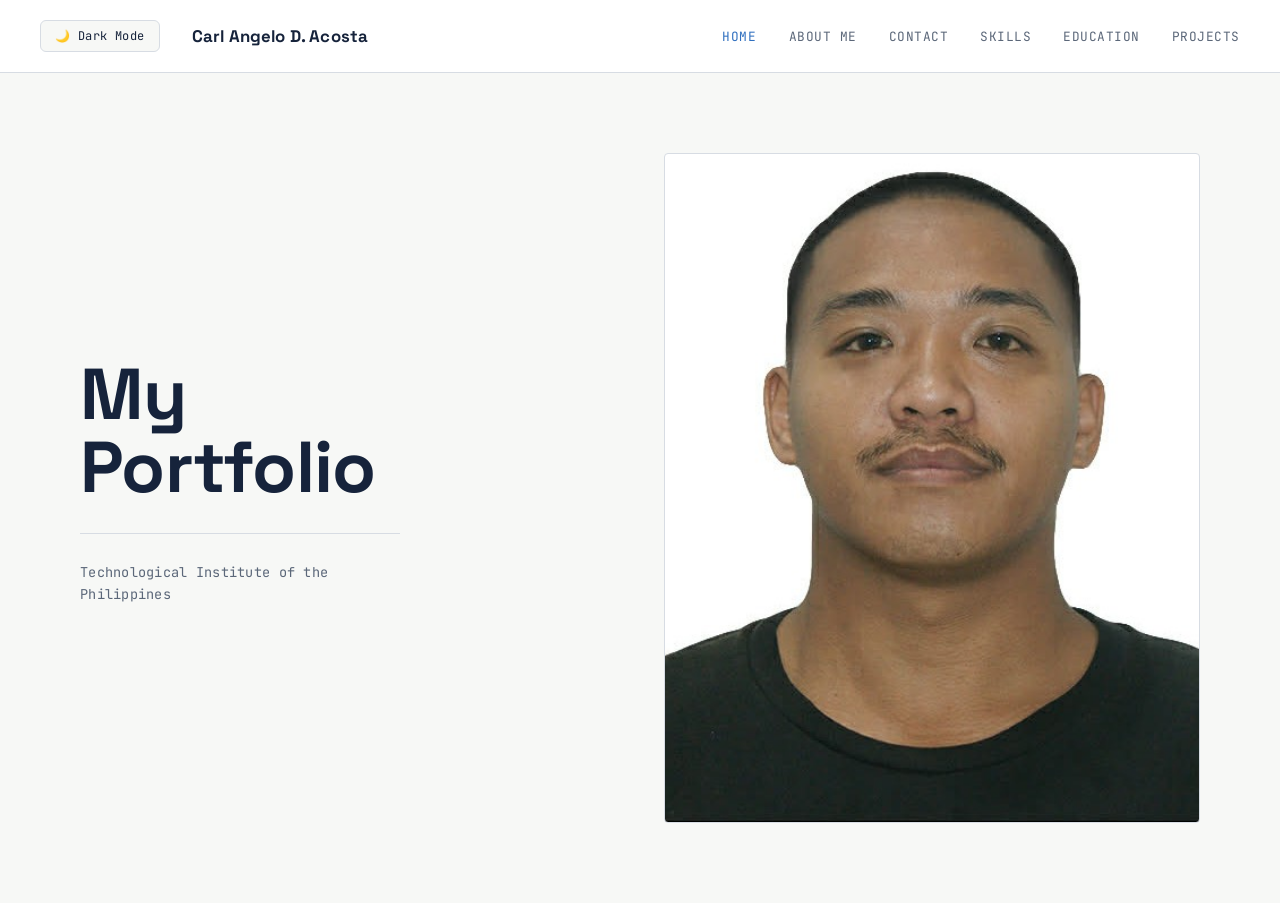
<file: index.html>
<!DOCTYPE html>
<html lang="en">

<head>
  <meta charset="UTF-8">
  <meta name="viewport" content="width=device-width, initial-scale=1.0">
  <title>My Portfolio</title>
  <link rel="stylesheet" href="style.css">
  <script src="theme.js" defer></script>
</head>

<body>
  <link rel="stylesheet" href="style.css">
  <script src="theme.js" defer></script>
  <div class="page">
    <nav>
      <button id="theme-toggle">🌙 Dark Mode</button>
      <div class="logo">Carl Angelo D. Acosta</div>
      <ul class="nav-links">
        <li><a href="index.html" class="active">Home</a></li>
        <li><a href="aboutme.html">About Me</a></li>
        <li><a href="contact.html">Contact</a></li>
        <li><a href="skills.html">Skills</a></li>
        <li><a href="education.html">Education</a></li>
        <li><a href="projects.html">Projects</a></li>
      </ul>
      <div class="menu-icon"><span></span><span></span></div>
    </nav>

    <section class="hero">
      <div class="hero-image"></div>

      <div class="hero-content">
        <h1>My<br>Portfolio</h1>
        <div class="top-line-wrap">
          <div class="rule"></div>
        </div>
        <p>
          Technological Institute of the Philippines
        </p>
      </div>
    </section>
  </div>

</body>

</html>
</file>
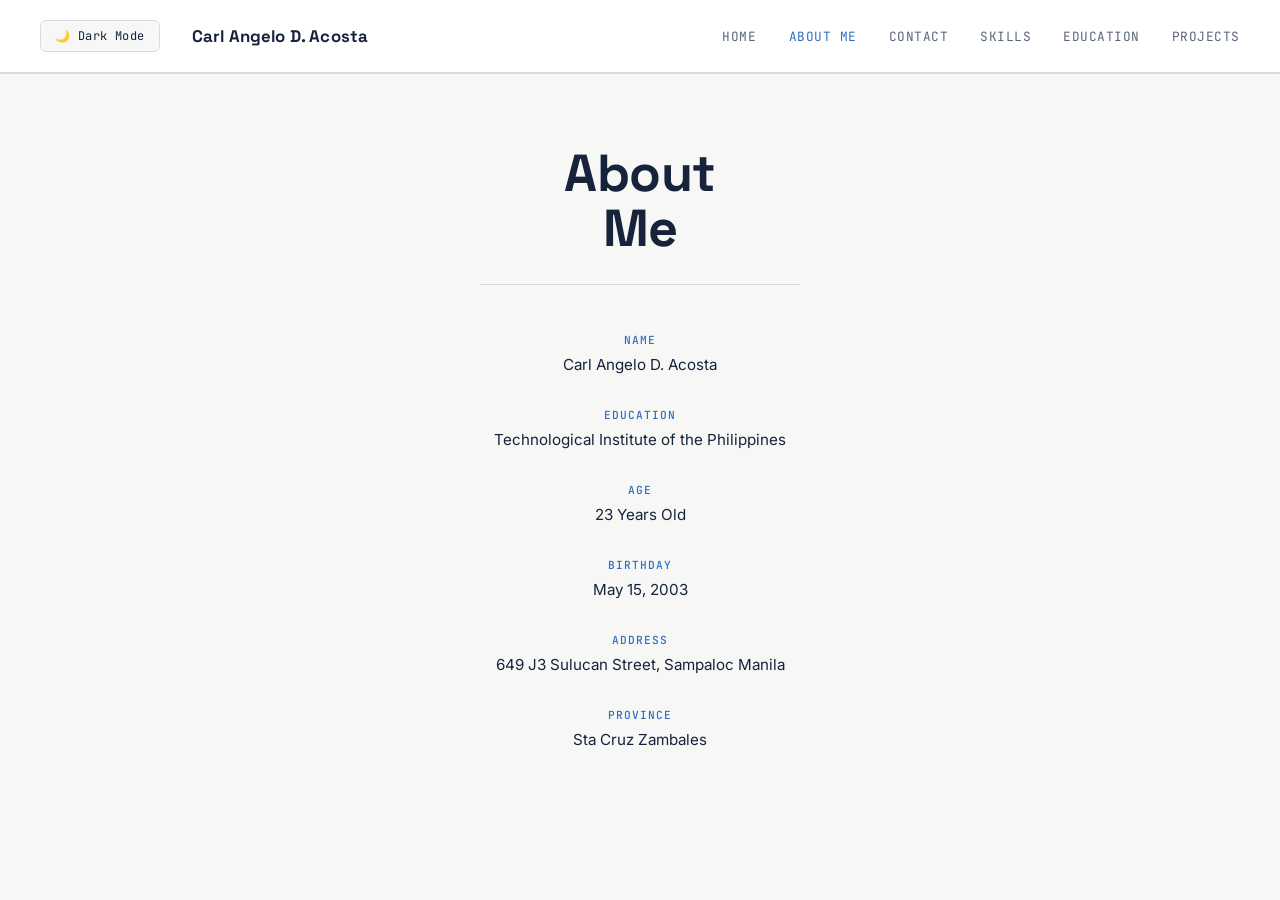
<file: aboutme.html>
<!DOCTYPE html>
<html lang="en">

<head>
    <meta charset="UTF-8">
    <meta name="viewport" content="width=device-width, initial-scale=1.0">
    <title>About Me</title>
    <link rel="stylesheet" href="style.css">
    <script src="theme.js" defer></script>
</head>

<body>
    <div class="page">
        <nav>
            <button id="theme-toggle">🌙 Dark Mode</button>
            <div class="logo">Carl Angelo D. Acosta</div>
            <ul class="nav-links">
                <li><a href="index.html">Home</a></li>
                <li><a href="aboutme.html" class="active">About Me</a></li>
                <li><a href="contact.html">Contact</a></li>
                <li><a href="skills.html">Skills</a></li>
                <li><a href="education.html">Education</a></li>
                <li><a href="projects.html">Projects</a></li>
            </ul>
            <div class="menu-icon"><span></span><span></span></div>
        </nav>

        <section class="about no-image"></section>

        <div class="about-content">
            <h1 style="text-align: center;">About<br>Me</h1>
            <div class="top-line-wrap">
                <div class="rule"></div>
            </div>

            <div class="about-details">
                <div class="detail-block">
                    <h3 style="text-align: center;">Name</h3>
                    <p style="text-align: center;">Carl Angelo D. Acosta</p>
                    <h3 style="text-align: center;">Education</h3>
                    <p style="text-align: center;">Technological Institute of the Philippines</p>
                    <h3 style="text-align: center;">Age</h3>
                    <p style="text-align: center;">23 Years Old</p>
                    <div class="detail-block"> </div>
                    <h3 style="text-align: center;">Birthday</h3>
                    <p style="text-align: center;">May 15, 2003</p>
                    <h3 style="text-align: center;">Address</h3>
                    <p style="text-align: center;">649 J3 Sulucan Street, Sampaloc Manila</p>
                    <h3 style="text-align: center;">Province</h3>
                    <p style="text-align: center;">Sta Cruz Zambales</p>
                </div>
</body>

</html>
</file>
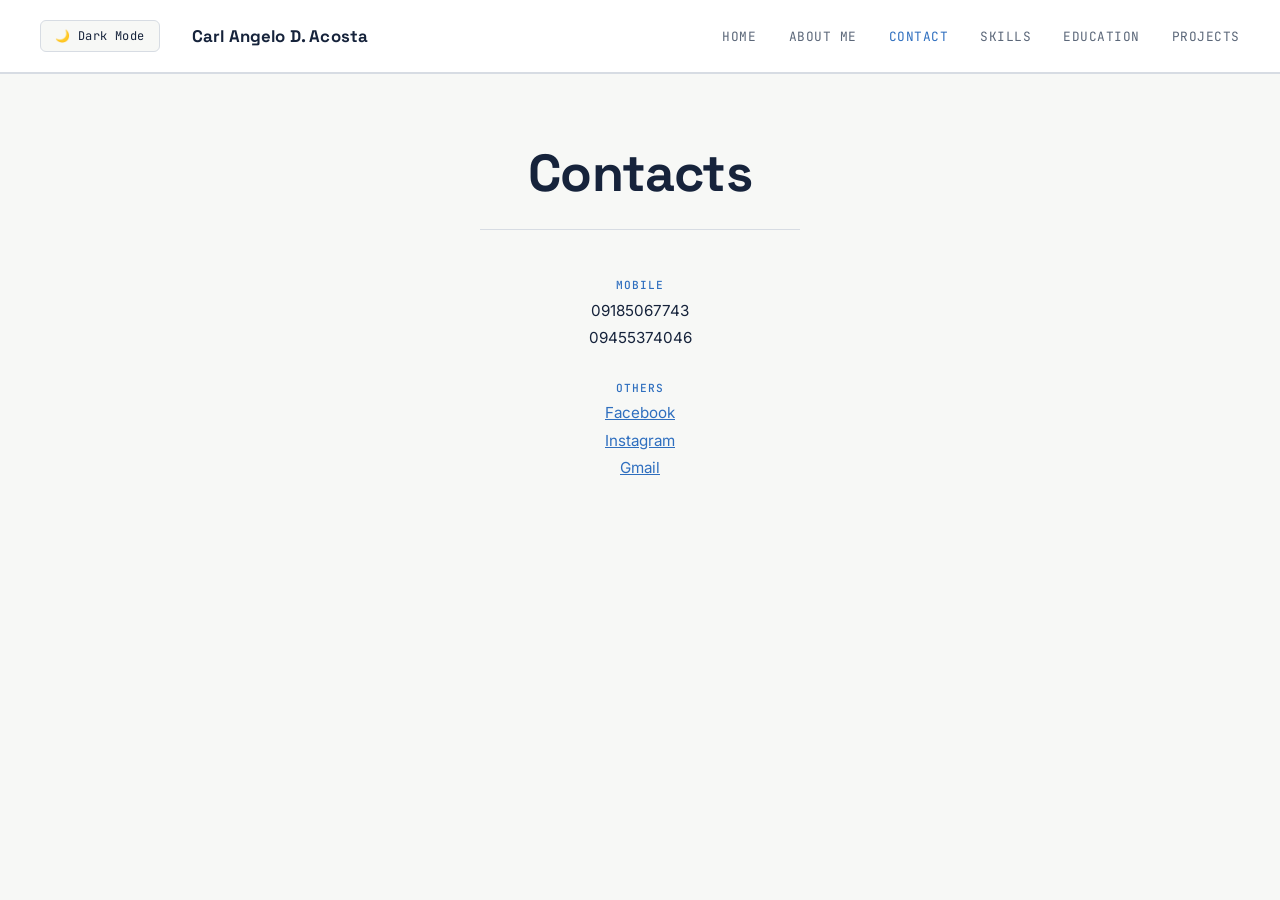
<file: contact.html>
<!DOCTYPE html>
<html lang="en">

<head>
  <meta charset="UTF-8">
  <meta name="viewport" content="width=device-width, initial-scale=1.0">
  <title>About Me</title>
  <link rel="stylesheet" href="style.css">
  <script src="theme.js" defer></script>
</head>

<body>
  <div class="page">
    <nav>
      <button id="theme-toggle">🌙 Dark Mode</button>
      <div class="logo">Carl Angelo D. Acosta</div>
      <ul class="nav-links">
        <li><a href="index.html">Home</a></li>
        <li><a href="aboutme.html">About Me</a></li>
        <li><a href="contact.html" class="active">Contact</a></li>
        <li><a href="skills.html">Skills</a></li>
        <li><a href="education.html">Education</a></li>
        <li><a href="projects.html">Projects</a></li>
      </ul>
      <div class="menu-icon"><span></span><span></span></div>
    </nav>

    <section class="about no-image"></section>

    <div class="about-content">
      <h1 style="text-align: center;">Contacts</h1>
      <div class="top-line-wrap">
        <div class="rule"></div>
      </div>
      <div class="about-details">
        <div class="detail-block">
          <h3 style="text-align: center;">Mobile</h3>
          <p style="text-align: center;">09185067743</p>
          <p style="text-align: center;">09455374046</p>
          <h3 style="text-align: center;">Others</h3>
          <p style="text-align: center;"><a href="https://www.facebook.com/c2lmn" target="_blank">Facebook</a></p>
          <div class="detail-block">
            <p style="text-align: center;"><a href="http://www.instagram.com/c2lmn" target="_blank">Instagram</a></p>
            <div class="detail-block">
              <p style="text-align: center;"><a href="mailto:loloangelo15@gmail.com">Gmail</a></p>
            </div>
          </div>
        </div>
      </div>
      </section>
    </div>
</body>

</html>
</body>

</html>
</file>
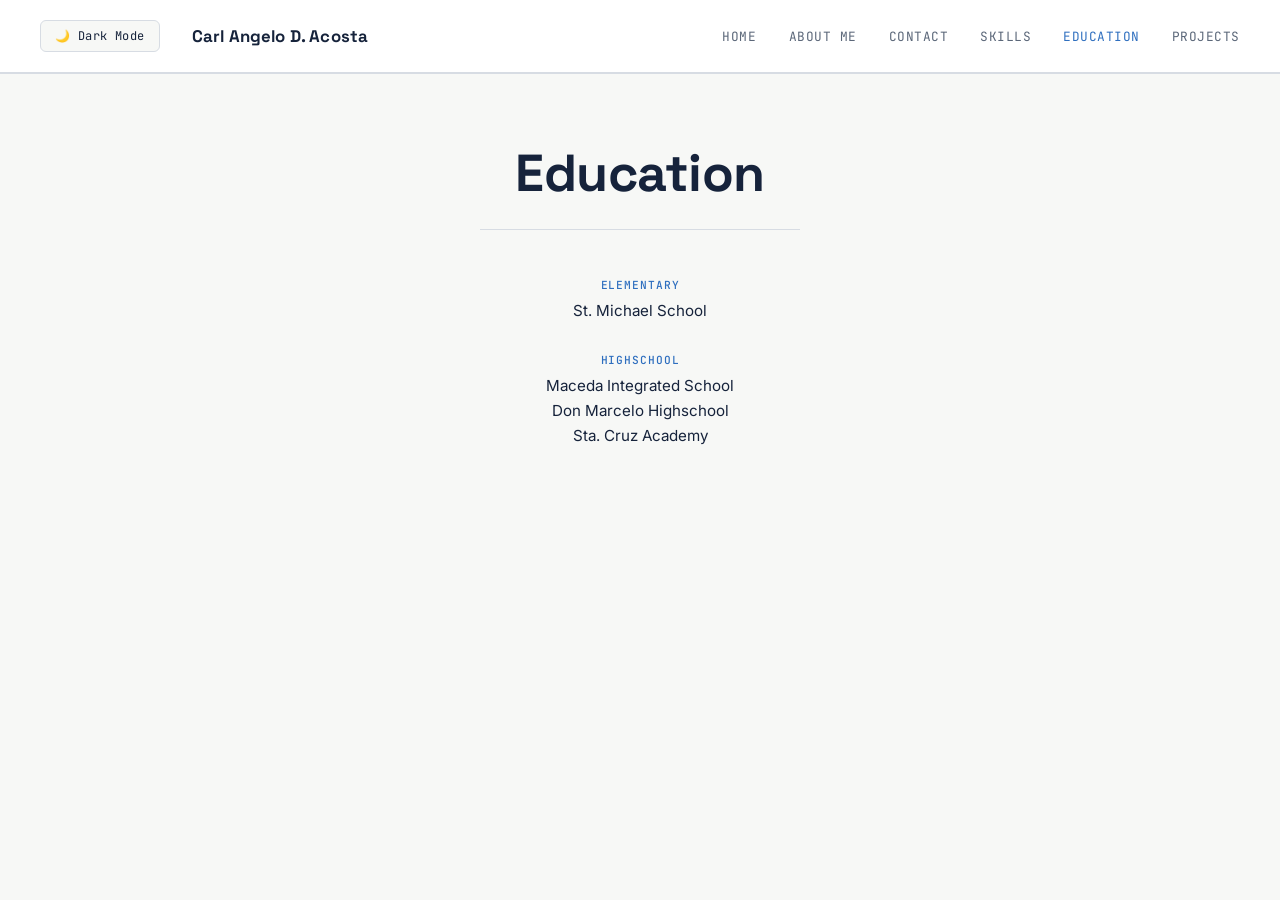
<file: education.html>
<!DOCTYPE html>
<html lang="en">

<head>
    <meta charset="UTF-8">
    <meta name="viewport" content="width=device-width, initial-scale=1.0">
    <title>About Me</title>
    <link rel="stylesheet" href="style.css">
    <script src="theme.js" defer></script>
</head>

<body>
    <div class="page">
        <nav>
            <button id="theme-toggle">🌙 Dark Mode</button>
            <div class="logo">Carl Angelo D. Acosta</div>
            <ul class="nav-links">
                <li><a href="index.html">Home</a></li>
                <li><a href="aboutme.html">About Me</a></li>
                <li><a href="contact.html">Contact</a></li>
                <li><a href="skills.html">Skills</a></li>
                <li><a href="education.html" class="active">Education</a></li>
                <li><a href="projects.html">Projects</a></li>
            </ul>
            <div class="menu-icon"><span></span><span></span></div>
        </nav>

        <section class="about no-image"></section>

        <div class="about-content">
            <h1 style="text-align: center;">Education</h1>
            <div class="top-line-wrap">
                <div class="rule"></div>
            </div>
            <div class="about-details">
                <div class="detail-block">
                    <h3 style="text-align: center;">Elementary</h3>
                    <p style="text-align: center;">St. Michael School</p>
                    <h3 style="text-align: center;">Highschool</h3>
                    <p style="text-align: center;">Maceda Integrated School <br>Don Marcelo Highschool <br>Sta. Cruz
                        Academy</p>
                </div>
            </div>
        </div>
    </div>
    </section>
    </div>
</body>

</html>
</file>
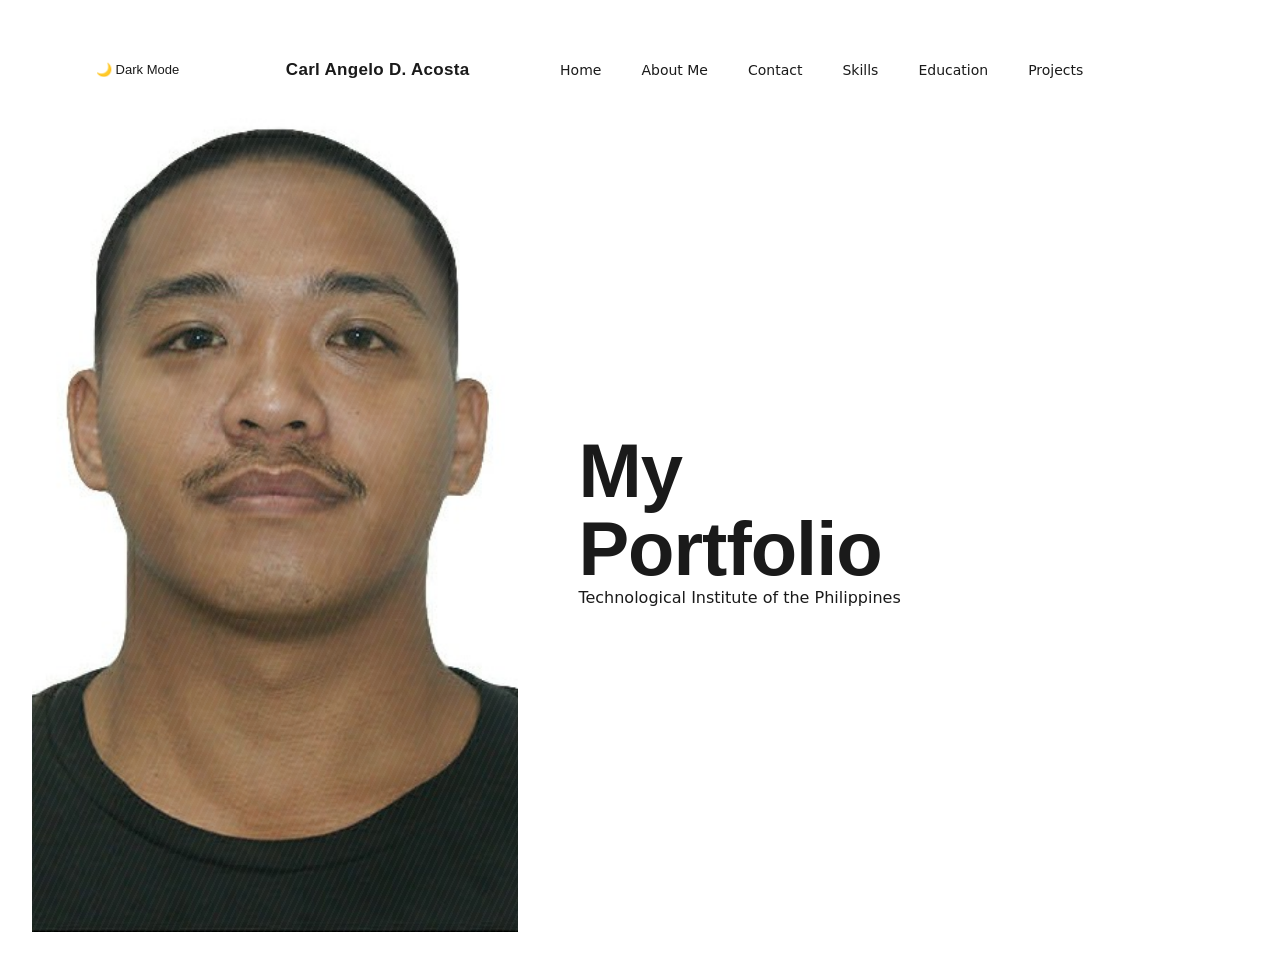
<file: home.html>
<!DOCTYPE html>
<html lang="en">

<head>
    <meta charset="UTF-8">
    <meta name="viewport" content="width=device-width, initial-scale=1.0">
    <title>My Portfolio</title>
    <style>
        :root {
            --bg-color: #ffffff;
            --text-color: #1a1a1a;
            --card-bg: #f4f4f4;
            --border-color: #ddd;
        }

        [data-theme="dark"] {
            --bg-color: #121212;
            --text-color: #e8e8e8;
            --card-bg: #1e1e1e;
            --border-color: #333;
        }

        * {
            margin: 0;
            padding: 0;
            box-sizing: border-box;
            transition: background-color 0.3s ease, color 0.3s ease, border-color 0.3s ease;
        }


        body {
            background-color: var(--bg-color);
            color: var(--text-color);
            font-family: system-ui, sans-serif;
            margin: 0;
            padding: 2rem;
        }

        .page {
            display: flex;
            flex-direction: column;
            min-height: 100vh;
        }

        nav {
            display: flex;
            align-items: center;
            justify-content: space-between;
            padding: 22px 48px;
            background: var(--bg-darker);
        }

        #theme-toggle {
            padding: 0.5rem 1rem;
            border-radius: 6px;
            border: 1px solid var(--divider);
            background-color: var(--bg-dark);
            color: var(--text-light);
            cursor: pointer;
            font-size: 13px;
            font-weight: 500;
        }

        .logo {
            font-family: 'Poppins', sans-serif;
            font-weight: 700;
            font-size: 17px;
            letter-spacing: 0.3px;
        }

        .nav-links {
            display: flex;
            gap: 40px;
            list-style: none;
        }

        .nav-links a {
            color: var(--text-dim);
            text-decoration: none;
            font-size: 14px;
            font-weight: 500;
            transition: color 0.25s ease;
        }

        .nav-links a:hover {
            color: var(--text-light);
        }

        .menu-icon {
            display: flex;
            flex-direction: column;
            gap: 5px;
            cursor: pointer;
        }

        .menu-icon span {
            width: 26px;
            height: 2px;
            background: var(--text-light);
            display: block;
        }

        .hero {
            display: grid;
            grid-template-columns: 40% 60%;
            flex: 1;
        }

        .hero-image {
            position: relative;
            background: url('Carl.jpg');
            background-size: cover;
            background-position: center;
            min-height: 420px;
        }

        .hero-image::after {
            content: "";
            position: absolute;
            inset: 0;
            background: repeating-linear-gradient(115deg, rgba(255, 255, 255, 0.03) 0px, rgba(255, 255, 255, 0.03) 2px, transparent 2px, transparent 6px);
        }

        .hero-content {
            display: flex;
            flex-direction: column;
            justify-content: center;
            padding: 0 60px;
            position: relative;
        }

        .title-row {
            display: flex;
            align-items: center;
            gap: 40px;
        }

        h1 {
            font-family: 'Poppins', sans-serif;
            font-weight: 800;
            font-size: 76px;
            line-height: 1.02;
            letter-spacing: -1px;
        }

        .title-rule {
            flex: 1;
            height: 1px;
            background: var(--divider);
            margin-top: 10px;
            display: none;
        }

        .top-line-wrap {
            display: flex;
            align-items: center;
            gap: 30px;
        }

        .top-line-wrap .rule {
            flex: 1;
            height: 1px;
            background: var(--divider);
        }

        .lede {
            color: var(--text-dim);
            font-size: 14.5px;
            line-height: 1.7;
            max-width: 440px;
            margin-top: 28px;
        }

        .cta-row {
            display: flex;
            align-items: center;
            gap: 36px;
            margin-top: 36px;
        }

        .btn-explore {
            background: var(--text-light);
            color: #1c1c1c;
            border: none;
            padding: 16px 34px;
            font-weight: 600;
            font-size: 14px;
            letter-spacing: 0.2px;
            cursor: pointer;
            transition: transform 0.2s ease, background 0.2s ease;
        }

        .btn-explore:hover {
            transform: translateY(-2px);
            background: #e4e2de;
        }

        .play-video {
            display: flex;
            align-items: center;
            gap: 12px;
            color: var(--text-light);
            font-size: 14px;
            font-weight: 500;
            text-decoration: none;
        }

        .play-icon {
            width: 38px;
            height: 38px;
            border-radius: 50%;
            border: 1.5px solid var(--text-light);
            display: flex;
            align-items: center;
            justify-content: center;
            transition: background 0.25s ease, color 0.25s ease;
        }

        .play-video:hover .play-icon {
            background: var(--text-light);
            color: #1c1c1c;
        }

        .play-icon svg {
            width: 12px;
            height: 12px;
        }

        .page-footer {
            position: absolute;
            bottom: 22px;
            right: 48px;
            font-size: 13px;
            font-weight: 600;
            color: var(--text-light);
            letter-spacing: 0.5px;
        }

        .hero {
            position: relative;
        }
    </style>
</head>

<body>

    <div class="page">
        <nav>
            <button id="theme-toggle">🌙 Dark Mode</button>
            <div class="logo">Carl Angelo D. Acosta</div>
            <ul class="nav-links">
                <li><a href="index.html ">Home</a></li>
                <li><a href="aboutme.html">About Me</a></li>
                <li><a href="contact.html">Contact</a></li>
                <li><a href="skills.html">Skills</a></li>
                <li><a href="education.html">Education</a></li>
                <li><a href="projects.html">Projects</a></li>
            </ul>
            <div class="menu-icon"><span></span><span></span></div>
        </nav>

        <section class="hero">
            <div class="hero-image"></div>

            <div class="hero-content">
                <h1>My<br>Portfolio</h1>
                <div class="top-line-wrap">
                    <div class="rule"></div>
                </div>
                <p>
                    Technological Institute of the Philippines
                </p>
            </div>
        </section>
    </div>
    <script>
        const toggleBtn = document.getElementById('theme-toggle');
        const root = document.documentElement;

        let currentTheme = 'light';

        toggleBtn.addEventListener('click', () => {
            currentTheme = currentTheme === 'light' ? 'dark' : 'light';
            root.setAttribute('data-theme', currentTheme);
            toggleBtn.textContent = currentTheme === 'dark' ? '☀️ Light Mode' : '🌙 Dark Mode';
        });
    </script>

</body>

</html>
</file>
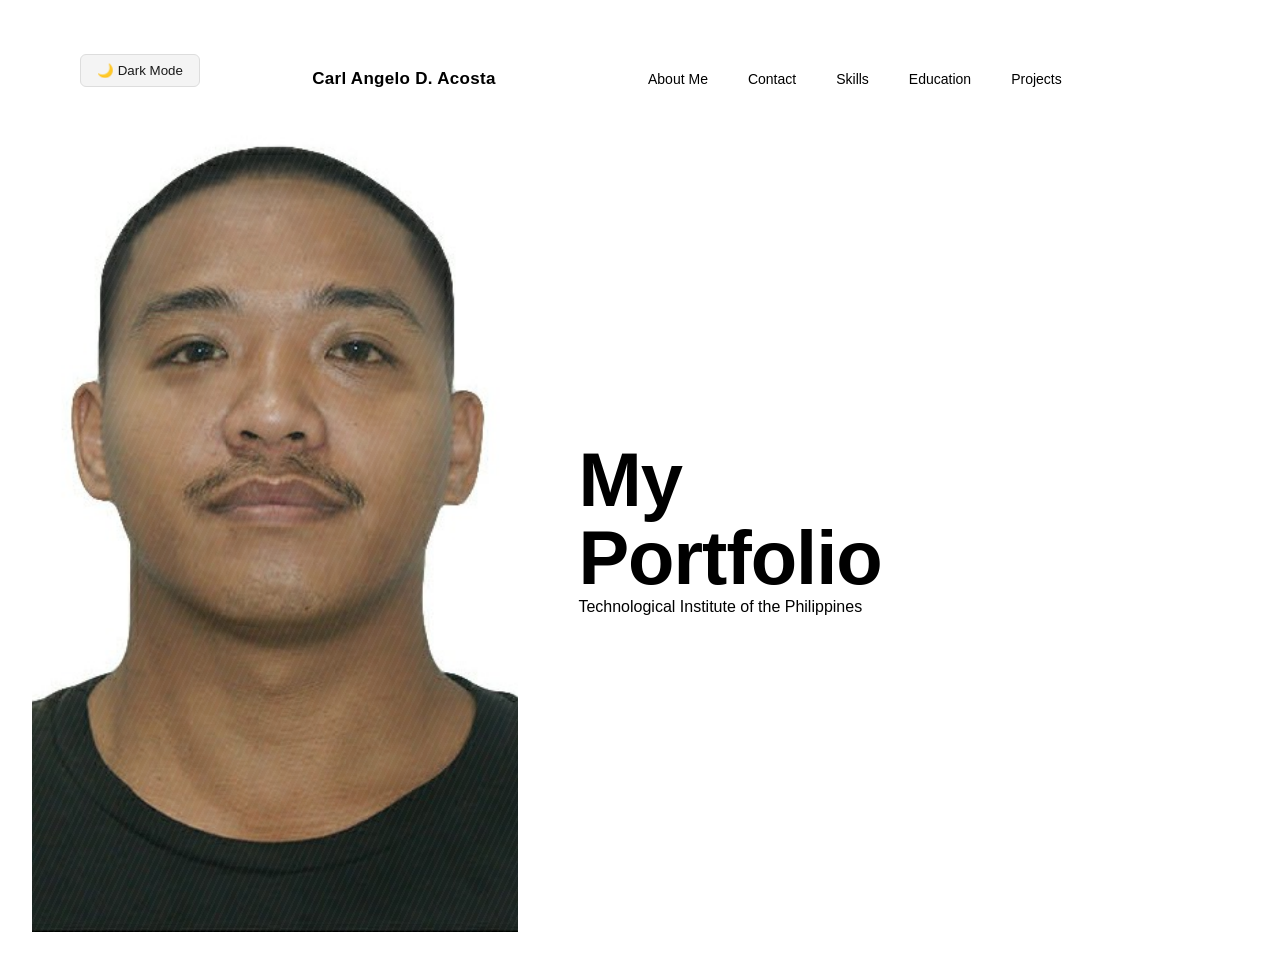
<file: Porfolio.html>
<!DOCTYPE html>
<html lang="en">
<head>
<meta charset="UTF-8">
<meta name="viewport" content="width=device-width, initial-scale=1.0">
<title>My Portfolio</title>
<style>
  :root {
    --bg-color: #ffffff;
    --text-color: #1a1a1a;
    --card-bg: #f4f4f4;
    --border-color: #ddd;
  }

  [data-theme="dark"] {
    --bg-color: #121212;
    --text-color: #e8e8e8;
    --card-bg: #1e1e1e;
    --border-color: #333;
  }

 * {
    margin: 0;
    padding: 0;
    box-sizing: border-box;
    transition: background-color 0.3s ease, color 0.3s ease, border-color 0.3s ease;
  }


  body {
    background-color: var(--bg-color);
    color: var(--text-color);
    font-family: system-ui, sans-serif;
    margin: 0;
    padding: 2rem;
  }

  .card {
    background-color: var(--card-bg);
    border: 1px solid var(--border-color);
    border-radius: 8px;
    padding: 1.5rem;
    max-width: 500px;
  }

  #theme-toggle {
    padding: 0.5rem 1rem;
    border-radius: 6px;
    border: 1px solid var(--border-color);
    background-color: var(--card-bg);
    color: var(--text-color);
    cursor: pointer;
    margin-bottom: 1rem;
  }

  *{margin:0;padding:0;box-sizing:border-box;}
  body{
    font-family:'Inter', sans-serif;
    background:var(--bg-dark);
    color:var(--text-light);
  }
  .page{
    display:flex;
    flex-direction:column;
    min-height:100vh;
  }
  nav{
    display:flex;
    align-items:center;
    justify-content:space-between;
    padding:22px 48px;
    background:var(--bg-darker);
  }
  .logo{
    font-family:'Poppins', sans-serif;
    font-weight:700;
    font-size:17px;
    letter-spacing:0.3px;
  }
  .nav-links{
    display:flex;
    gap:40px;
    list-style:none;
  }
  .nav-links a{
    color:var(--text-dim);
    text-decoration:none;
    font-size:14px;
    font-weight:500;
    transition:color 0.25s ease;
  }
  .nav-links a:hover{ color:var(--text-light); }
  .menu-icon{
    display:flex;
    flex-direction:column;
    gap:5px;
    cursor:pointer;
  }
  .menu-icon span{
    width:26px;
    height:2px;
    background:var(--text-light);
    display:block;
  }
  .hero{
    display:grid;
    grid-template-columns:40% 60%;
    flex:1;
  }
  .hero-image{
  position:relative;
  background: url('Carl.jpg');
  background-size: cover;
  background-position: center;
  min-height:420px;
}
  .hero-image::after{
    content:"";
    position:absolute;
    inset:0;
    background:repeating-linear-gradient(115deg, rgba(255,255,255,0.03) 0px, rgba(255,255,255,0.03) 2px, transparent 2px, transparent 6px);
  }

  .hero-content{
    display:flex;
    flex-direction:column;
    justify-content:center;
    padding:0 60px;
    position:relative;
  }
  .title-row{
    display:flex;
    align-items:center;
    gap:40px;
  }
  h1{
    font-family:'Poppins', sans-serif;
    font-weight:800;
    font-size:76px;
    line-height:1.02;
    letter-spacing:-1px;
  }
  .title-rule{
    flex:1;
    height:1px;
    background:var(--divider);
    margin-top:10px;
    display:none;
  }
  .top-line-wrap{
    display:flex;
    align-items:center;
    gap:30px;
  }
  .top-line-wrap .rule{
    flex:1;
    height:1px;
    background:var(--divider);
  }

  .lede{
    color:var(--text-dim);
    font-size:14.5px;
    line-height:1.7;
    max-width:440px;
    margin-top:28px;
  }

  .cta-row{
    display:flex;
    align-items:center;
    gap:36px;
    margin-top:36px;
  }
  .btn-explore{
    background:var(--text-light);
    color:#1c1c1c;
    border:none;
    padding:16px 34px;
    font-weight:600;
    font-size:14px;
    letter-spacing:0.2px;
    cursor:pointer;
    transition:transform 0.2s ease, background 0.2s ease;
  }
  .btn-explore:hover{
    transform:translateY(-2px);
    background:#e4e2de;
  }
  .play-video{
    display:flex;
    align-items:center;
    gap:12px;
    color:var(--text-light);
    font-size:14px;
    font-weight:500;
    text-decoration:none;
  }
  .play-icon{
    width:38px;
    height:38px;
    border-radius:50%;
    border:1.5px solid var(--text-light);
    display:flex;
    align-items:center;
    justify-content:center;
    transition:background 0.25s ease, color 0.25s ease;
  }
  .play-video:hover .play-icon{
    background:var(--text-light);
    color:#1c1c1c;
  }
  .play-icon svg{ width:12px; height:12px; }
  .page-footer{
    position:absolute;
    bottom:22px;
    right:48px;
    font-size:13px;
    font-weight:600;
    color:var(--text-light);
    letter-spacing:0.5px;
  }
  .hero{ position:relative; }
</style>
</head>
<body>
  
  <div class="page">
    <nav>
      <button id="theme-toggle">🌙 Dark Mode</button>
      <div class="logo">Carl Angelo D. Acosta</div>
      <ul class="nav-links">
        <li><a href="Porfolio.html"></a></li>
        <li><a href="aboutme.html">About Me</a></li>
        <li><a href="contact.html">Contact</a></li>
        <li><a href="skills.html">Skills</a></li>
        <li><a href="education.html">Education</a></li>
        <li><a href="projects.html">Projects</a></li>
      </ul>
      <div class="menu-icon"><span></span><span></span></div>
    </nav>

    <section class="hero">
      <div class="hero-image"></div>

      <div class="hero-content">
        <h1>My<br>Portfolio</h1>
        <div class="top-line-wrap">
          <div class="rule"></div>
        </div>
        <p>
          Technological Institute of the Philippines
        </p>
      </div>
    </section>
  </div>
  <script>
    const toggleBtn = document.getElementById('theme-toggle');
    const root = document.documentElement;

    let currentTheme = 'light';

    toggleBtn.addEventListener('click', () => {
      currentTheme = currentTheme === 'light' ? 'dark' : 'light';
      root.setAttribute('data-theme', currentTheme);
      toggleBtn.textContent = currentTheme === 'dark' ? '☀️ Light Mode' : '🌙 Dark Mode';
    });
  </script>
  
</body>
</html>
</file>
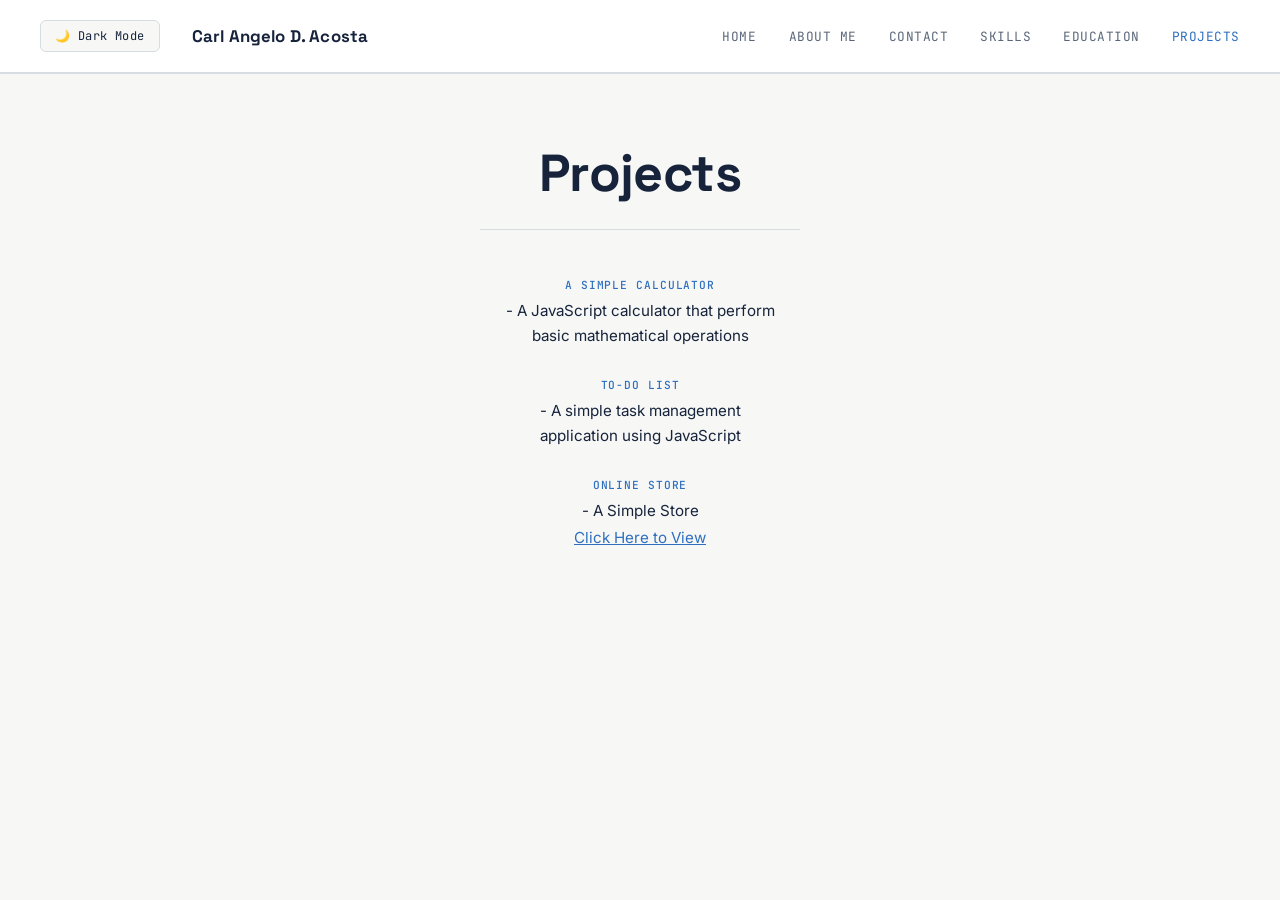
<file: projects.html>
<!DOCTYPE html>
<html lang="en">

<head>
    <meta charset="UTF-8">
    <meta name="viewport" content="width=device-width, initial-scale=1.0">
    <title>About Me</title>
    <link rel="stylesheet" href="style.css">
    <script src="theme.js" defer></script>

</head>

<body>
    <div class="page">
        <nav>
            <button id="theme-toggle">🌙 Dark Mode</button>
            <div class="logo">Carl Angelo D. Acosta</div>
            <ul class="nav-links">
                <li><a href="index.html">Home</a></li>
                <li><a href="aboutme.html">About Me</a></li>
                <li><a href="contact.html">Contact</a></li>
                <li><a href="skills.html">Skills</a></li>
                <li><a href="education.html">Education</a></li>
                <li><a href="projects.html" class="active">Projects</a></li>
            </ul>
            <div class="menu-icon"><span></span><span></span></div>
        </nav>

        <section class="about no-image"></section>

        <div class="about-content">
            <h1 style="text-align: center;">Projects</h1>
            <div class="top-line-wrap">
                <div class="rule"></div>
            </div>
            <div class="about-details">
                <div class="detail-block">
                    <h3 style="text-align: center;"> A Simple Calculator</h3>
                    <p style="text-align: center;"> - A JavaScript calculator that perform <br> basic mathematical
                        operations</p>
                    <h3 style="text-align: center;">To-Do List</h3>
                    <p style="text-align: center;"> - A simple task management <br> application using JavaScript</p>
                    <h3 style="text-align: center;">Online Store</h3>
                    <p style="text-align: center;"> - A Simple Store</p>
                    <p style="text-align: center;"> <a href="https://c2lmn.github.io/onlinestore/" target="_blank">Click
                            Here to View</a></p>
                </div>
            </div>
        </div>
        </section>
    </div>
</body>

</html>
</file>
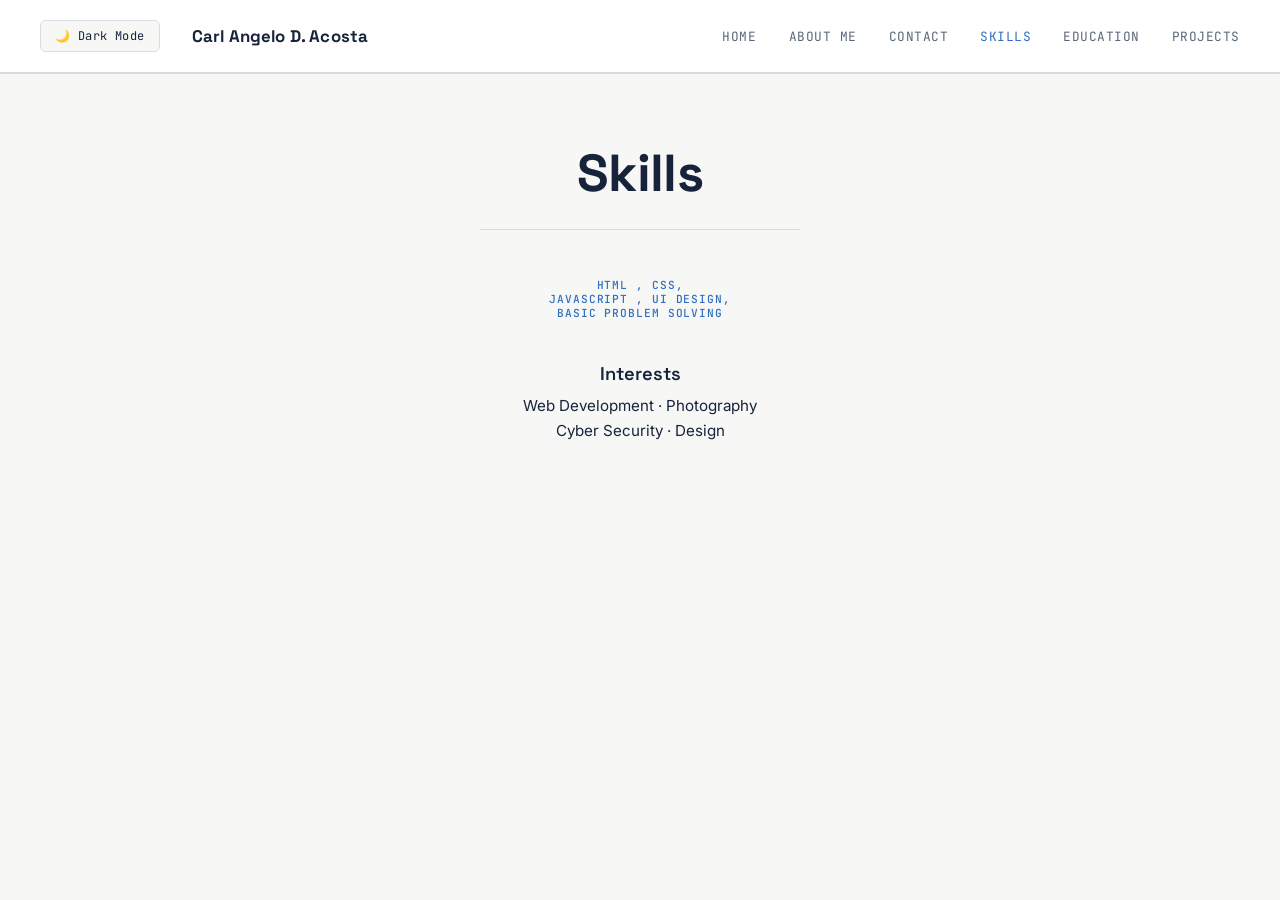
<file: skills.html>
<!DOCTYPE html>
<html lang="en">

<head>
    <meta charset="UTF-8">
    <meta name="viewport" content="width=device-width, initial-scale=1.0">
    <title>Skills</title>
    <link rel="stylesheet" href="style.css">
    <script src="theme.js" defer></script>
</head>

<body>
    <div class="page">
        <nav>
            <button id="theme-toggle">🌙 Dark Mode</button>
            <div class="logo">Carl Angelo D. Acosta</div>
            <ul class="nav-links">
                <li><a href="index.html">Home</a></li>
                <li><a href="aboutme.html">About Me</a></li>
                <li><a href="contact.html">Contact</a></li>
                <li><a href="skills.html" class="active">Skills</a></li>
                <li><a href="education.html">Education</a></li>
                <li><a href="projects.html">Projects</a></li>
            </ul>
            <div class="menu-icon"><span></span><span></span></div>
        </nav>

        <section class="about no-image"></section>


        <div class="about-content">
            <h1 style="text-align: center;">Skills</h1>
            <div class="top-line-wrap">
                <div class="rule"></div>
            </div>
            <div class="about-details">
                <div class="detail-block">
                    <h3 style="text-align: center;">HTML , CSS, <br> JavaScript , UI Design, <br> Basic Problem Solving
                    </h3>
                    <h2 style="text-align: center;">Interests</h2>
                    <p style="text-align: center;">Web Development &middot; Photography <br>Cyber Security &middot;
                        Design</p>
                </div>
            </div>
        </div>
        </section>
    </div>
</body>

</html>
</file>
<file: style.css>
@import url('https://fonts.googleapis.com/css2?family=Space+Grotesk:wght@500;600;700&family=Inter:wght@400;500;600&family=JetBrains+Mono:wght@400;500&display=swap');

:root {
  --bg: #f7f8f6;
  --surface: #ffffff;
  --ink: #16233b;
  --muted: #5b6779;
  --accent: #2f6fbf;
  --accent-ink: #ffffff;
  --line: #d7dce3;

  --font-display: "Space Grotesk", sans-serif;
  --font-body: "Inter", sans-serif;
  --font-mono: "JetBrains Mono", monospace;

  --transition-theme: background-color 0.35s ease, color 0.35s ease,
    border-color 0.35s ease, box-shadow 0.35s ease;
}

html[data-theme="dark"] {
  --bg: #0a0f1a;
  --surface: #101827;
  --ink: #e7ecf3;
  --muted: #8b96a8;
  --accent: #5aa9e6;
  --accent-ink: #071019;
  --line: #22304a;
}

* {
  box-sizing: border-box;
}

html {
  scroll-behavior: smooth;
}

body {
  margin: 0;
  background-color: var(--bg);
  color: var(--ink);
  font-family: var(--font-body);
  transition: var(--transition-theme);
  -webkit-font-smoothing: antialiased;
}

.page {
  min-height: 100vh;
  transition: var(--transition-theme);
}

a {
  color: inherit;
  text-decoration: none;
}


nav {
  display: flex;
  align-items: center;
  gap: 2rem;
  padding: 1.25rem 2.5rem;
  border-bottom: 1px solid var(--line);
  background-color: var(--surface);
  transition: var(--transition-theme);
  position: relative;
}

.logo {
  font-family: var(--font-display);
  font-weight: 700;
  font-size: 1.05rem;
  letter-spacing: 0.01em;
  margin-right: auto;
}

.nav-links {
  display: flex;
  gap: 2rem;
  list-style: none;
  margin: 0;
  padding: 0;
  font-family: var(--font-mono);
  font-size: 0.8rem;
  letter-spacing: 0.04em;
  text-transform: uppercase;
}

.nav-links a {
  color: var(--muted);
  padding-bottom: 4px;
  transition: color 0.2s ease;
}

.nav-links a:hover,
.nav-links a.active {
  color: var(--accent);
}

.menu-icon {
  display: none;
  flex-direction: column;
  gap: 5px;
  cursor: pointer;
}

.menu-icon span {
  width: 22px;
  height: 2px;
  background: var(--ink);
  border-radius: 2px;
}

#theme-toggle {
  font-family: var(--font-mono);
  font-size: 0.75rem;
  letter-spacing: 0.03em;
  display: inline-flex;
  align-items: center;
  gap: 0.5rem;
  padding: 0.45rem 0.9rem;
  border: 1px solid var(--line);
  border-radius: 6px;
  background: var(--bg);
  color: var(--ink);
  cursor: pointer;
  transition: var(--transition-theme);
}

#theme-toggle:hover {
  border-color: var(--accent);
}

#theme-toggle:focus-visible,
.nav-links a:focus-visible,
.menu-icon:focus-visible {
  outline: 2px solid var(--accent);
  outline-offset: 3px;
}

.hero {
  display: grid;
  grid-template-columns: 1fr 1fr;
  align-items: center;
  gap: 3rem;
  padding: 5rem 2.5rem;
  max-width: 1200px;
  margin: 0 auto;
}

.hero-image {
  order: 2;
  aspect-ratio: 4 / 5;
  border: 1px solid var(--line);
  border-radius: 4px;
  background-color: var(--surface);
  background-image: url("Carl.jpg");
  background-size: cover;
  background-position: center;
  transition: var(--transition-theme);
}

.hero-content {
  order: 1;
}

.hero-content h1 {
  font-family: var(--font-display);
  font-weight: 700;
  font-size: clamp(2.75rem, 6vw, 4.5rem);
  line-height: 1.02;
  margin: 0 0 1.75rem;
  letter-spacing: -0.01em;
}

.top-line-wrap {
  margin-bottom: 1.75rem;
}

.rule {
  height: 1px;
  width: 100%;
  max-width: 320px;
  background: var(--line);
}

.hero-content p {
  font-family: var(--font-mono);
  font-size: 0.85rem;
  letter-spacing: 0.02em;
  color: var(--muted);
  max-width: 32ch;
  line-height: 1.6;
}

.about {
  border-bottom: 1px solid var(--line);
}

.about-content {
  max-width: 640px;
  margin: 0 auto;
  padding: 4.5rem 2rem 6rem;
}

.about-content h1 {
  font-family: var(--font-display);
  font-weight: 700;
  font-size: clamp(2.25rem, 5vw, 3.25rem);
  line-height: 1.05;
  letter-spacing: -0.01em;
  margin: 0 0 1.75rem;
}

.about-content .top-line-wrap {
  margin: 0 auto 3rem;
  max-width: 320px;
}

.about-content .top-line-wrap .rule {
  max-width: none;
}

.about-details {
  display: flex;
  flex-direction: column;
}

.detail-block {
  display: flex;
  flex-direction: column;
}

.about-details h2 {
  font-family: var(--font-display);
  font-weight: 600;
  font-size: 1.15rem;
  margin: 2.25rem 0 0.5rem;
}

.about-details h3 {
  font-family: var(--font-mono);
  font-weight: 500;
  font-size: 0.7rem;
  letter-spacing: 0.08em;
  text-transform: uppercase;
  color: var(--accent);
  margin: 1.75rem 0 0.35rem;
}

.about-details h3:first-child {
  margin-top: 0;
}

.about-details p {
  font-size: 0.95rem;
  line-height: 1.65;
  color: var(--ink);
  margin: 0 0 0.15rem;
}

.about-details p a {
  color: var(--accent);
  text-decoration: underline;
}

@media (max-width: 860px) {
  .about-content {
    padding: 3rem 1.5rem 4rem;
  }

  .hero {
    grid-template-columns: 1fr;
    padding: 3rem 1.5rem;
    gap: 2rem;
  }

  .hero-image {
    order: 1;
    max-width: 280px;
    margin: 0 auto;
  }

  .hero-content {
    order: 2;
    text-align: center;
  }

  .top-line-wrap .rule {
    margin: 0 auto;
  }

  .hero-content p {
    margin: 0 auto;
  }
}

@media (max-width: 720px) {
  nav {
    padding: 1rem 1.25rem;
  }

  .nav-links {
    position: absolute;
    top: 100%;
    left: 0;
    right: 0;
    flex-direction: column;
    gap: 0;
    background: var(--surface);
    border-bottom: 1px solid var(--line);
    max-height: 0;
    overflow: hidden;
    transition: max-height 0.3s ease, var(--transition-theme);
  }

  .nav-links.open {
    max-height: 400px;
  }

  .nav-links li {
    padding: 1rem 1.25rem;
    border-top: 1px solid var(--line);
  }

  .menu-icon {
    display: flex;
  }
}

@media (prefers-reduced-motion: reduce) {
  * {
    transition: none !important;
    scroll-behavior: auto !important;
  }
}
</file>
